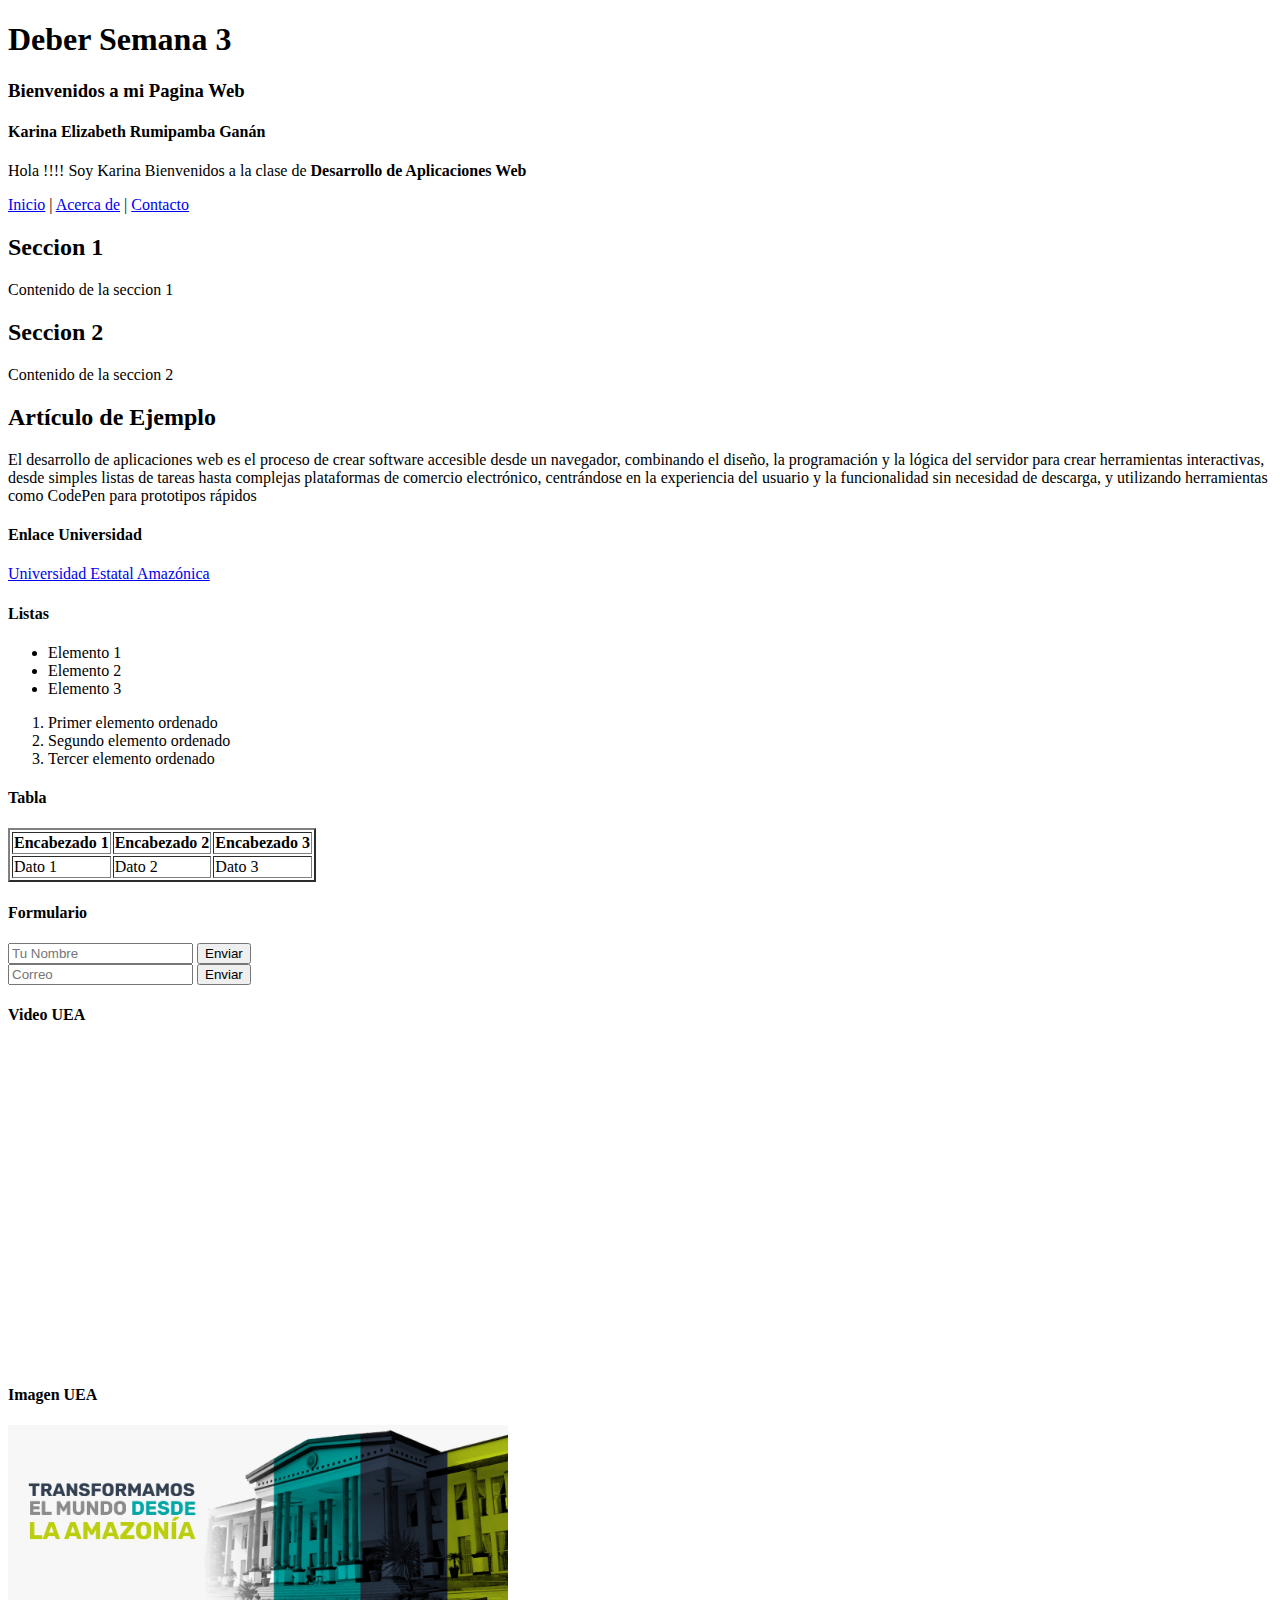
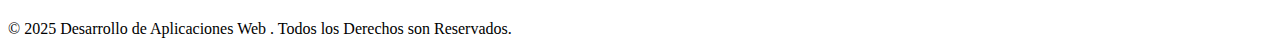
<file: index.html>
<!DOCTYPE html>
<html lang="en">
<head>
    <meta charset="UTF-8">
    <meta name="viewport" content="width=device-width, initial-scale=1.0">
    <title>Deber Semana 3</title>
</head>

<body>
        <h1>Deber Semana 3</h1>
    <h3>Bienvenidos a mi Pagina Web</h3>
    <h4>Karina Elizabeth Rumipamba Ganán</h4>

    <p>Hola !!!! Soy Karina Bienvenidos a la clase de <strong>Desarrollo de Aplicaciones Web</strong> </p>

    <nav>
    <a href="index.html">Inicio</a> |
    <a href="about.html">Acerca de</a> |
    <a href="contact.html">Contacto</a>
    </nav>

    <main>
        <section>
            <h2>Seccion 1</h2>
            <p>Contenido de la seccion 1</p>
        </section>
        <section>
            <h2>Seccion 2</h2>
            <p>Contenido de la seccion 2</p>
        </section>
    </main>

    <article>
        <h2>Artículo de Ejemplo</h2>
        <p>El desarrollo de aplicaciones web es el proceso de crear software accesible desde un navegador, combinando el diseño, la programación y la lógica del servidor para crear herramientas interactivas, desde simples listas de tareas hasta complejas plataformas de comercio electrónico, centrándose en la experiencia del usuario y la funcionalidad sin necesidad de descarga, y utilizando herramientas como CodePen para prototipos rápidos</p>
    </article>

    <h4>Enlace Universidad</h4>
    <a href="https://www.uea.edu.ec/web/v2/">Universidad Estatal Amazónica</a>

    <h4>Listas</h4>
    <ul>
        <li>Elemento 1 </li>
        <li>Elemento 2 </li>
        <li>Elemento 3 </li>
    </ul>

    <ol>
        <li>Primer elemento ordenado</li>
        <li>Segundo elemento ordenado</li>
        <li>Tercer elemento ordenado</li>
    </ol>

    <h4>Tabla</h4>
    <table border="2">
        <tr>
            <th>Encabezado 1</th>
            <th>Encabezado 2 </th>
            <th>Encabezado 3</th>
        </tr>
        <tr>
            <td>Dato 1</td>
            <td>Dato 2</td>
            <td>Dato 3</td>
        </tr>

    </table>

    <h4>Formulario</h4>

    <form action="/enviar"method="POST">
        <input type="text"name="Nombre" placeholder="Tu Nombre">
        <button type="submit">Enviar</button>
   
    </form>

        <form action="/enviar"method="POST">
        <input type="text"name="Correo" placeholder="Correo">
        <button type="submit">Enviar</button>

    </form>


    <h4>Video UEA</h4>

    <iframe width="560" height="315" src="https://www.youtube.com/embed/ynMZe0ppfuE?si=lOk9e1L5T4Hpp2SK" title="YouTube video player" frameborder="0" allow="accelerometer; autoplay; clipboard-write; encrypted-media; gyroscope; picture-in-picture; web-share" referrerpolicy="strict-origin-when-cross-origin" allowfullscreen></iframe>

    <h4>Imagen UEA</h4>
    <img width="500" src="SEMANA 3/img/uea.jpg" alt="">


</body>
<footer>
    <p>&copy; 2025 Desarrollo de Aplicaciones Web . Todos los Derechos son Reservados.</p>
    
</footer>

</html>
</file>
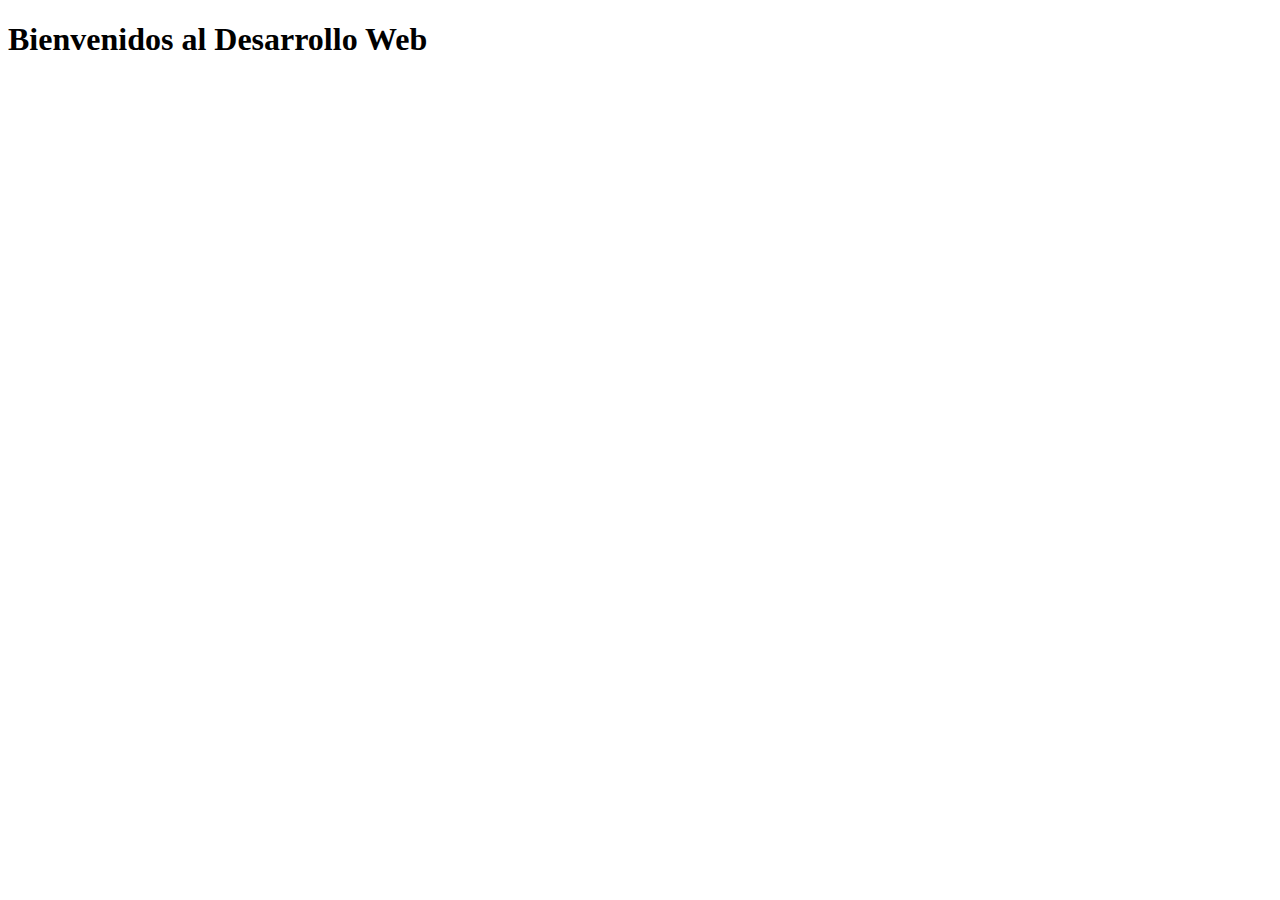
<file: SEMANA 2/index.html>
<!DOCTYPE html> 
<html lang="es"> 
    <head> 
    <meta charset="UTF-8"> 
        <title>Página de Prueba</title> 
    </head> 
    <body> 
        <h1>Bienvenidos al Desarrollo Web</h1>
    </body> 
</html>
</file>
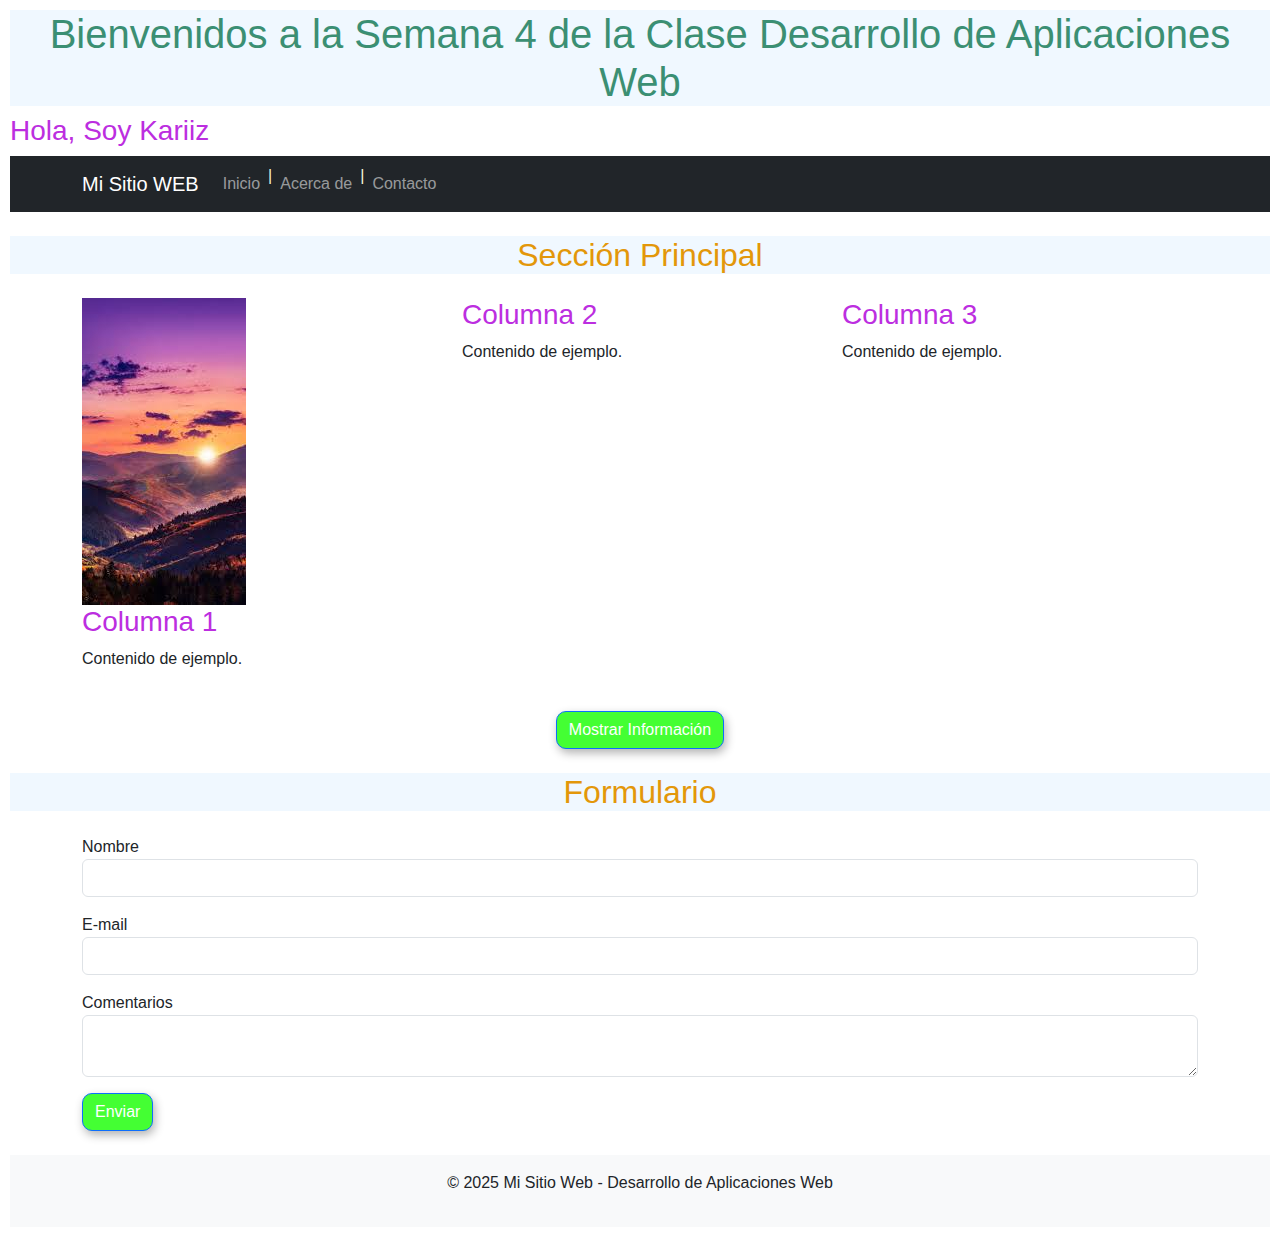
<file: SEMANA 4/index.html>
<!DOCTYPE html>
<html lang="en">
<head>
    <link href="https://cdn.jsdelivr.net/npm/bootstrap@5.1.3/dist/css/bootstrap.min.css" rel="stylesheet">
    <meta charset="UTF-8">
    <meta name="viewport" content="width=device-width, initial-scale=1.0">
    <title>DEBER SEMANA 4</title>
    <link rel="stylesheet" href="style/style.css">
</head>
<body>
    <h1>Bienvenidos a la Semana 4 de la Clase Desarrollo de Aplicaciones Web </h1>
    <h3>Hola, Soy Kariiz</h3>

    <nav class="navbar navbar-expand-md navbar-dark bg-dark">
        <div class="container">
            <a class="navbar-brand" href="#">Mi Sitio WEB</a>

            <button class="navbar-toggler" type="button" data-bs-toggle="collapse" data-bs-target="#menu">
                <span class="navbar-toggler-icon"></span>
            </button>

            <div class="collapse navbar-collapse" id="menu">
                <ul class="navbar-nav">
                    <li class="nav-item"><a class="nav-link" href="index.html">Inicio</a></li> |
                    <li class="nav-item"><a class="nav-link" href="about.html">Acerca de</a></li> |
                    <li class="nav-item"><a class="nav-link" href="contact.html">Contacto</a></li>
                </ul>
            </div>
        </div>
    </nav>

    <h2 class="text-center mt-4">Sección Principal</h2>

    <section class="container mt-4">
        <div class="row">

            <div class="col-md-4">
                <img src="img/paisaje.jpg" class="img-fluid" alt="Imagen">
                <h3>Columna 1</h3>
                <p>Contenido de ejemplo.</p>
            </div>

            <div class="col-md-4">
                <h3>Columna 2</h3>
                <p>Contenido de ejemplo.</p>
            </div>

            <div class="col-md-4">
                <h3>Columna 3</h3>
                <p>Contenido de ejemplo.</p>
            </div>

        </div>
    </section>

    <section class="container text-center my-4">
        <button class="btn btn-primary" data-bs-toggle="collapse" data-bs-target="#info">
            Mostrar Información
        </button>

        <div id="info" class="collapse mt-3">
            <p>Este contenido se muestra y se oculta usando Bootstrap.</p>
        </div>
    </section>


     <h2 class="text-center">Formulario</h2>

    <section class="container my-4">
        <form>
            <div class="mb-3">
                <label>Nombre</label>
                <input type="text" class="form-control">
            </div>

            <div class="mb-3">
                <label>E-mail</label>
                <input type="email" class="form-control">
            </div>

            <div class="mb-3">
                <label>Comentarios</label>
                <textarea class="form-control"></textarea>
            </div>

            <button class="btn btn-primary">Enviar</button>
        </form>
    </section>


    <footer class="bg-light p-3 d-flex justify-content-center">
        <p>© 2025 Mi Sitio Web - Desarrollo de Aplicaciones Web</p>
    </footer>

    <script src="https://cdn.jsdelivr.net/npm/bootstrap@5.1.3/dist/js/bootstrap.bundle.min.js"></script>


</body>
</html>
</file>
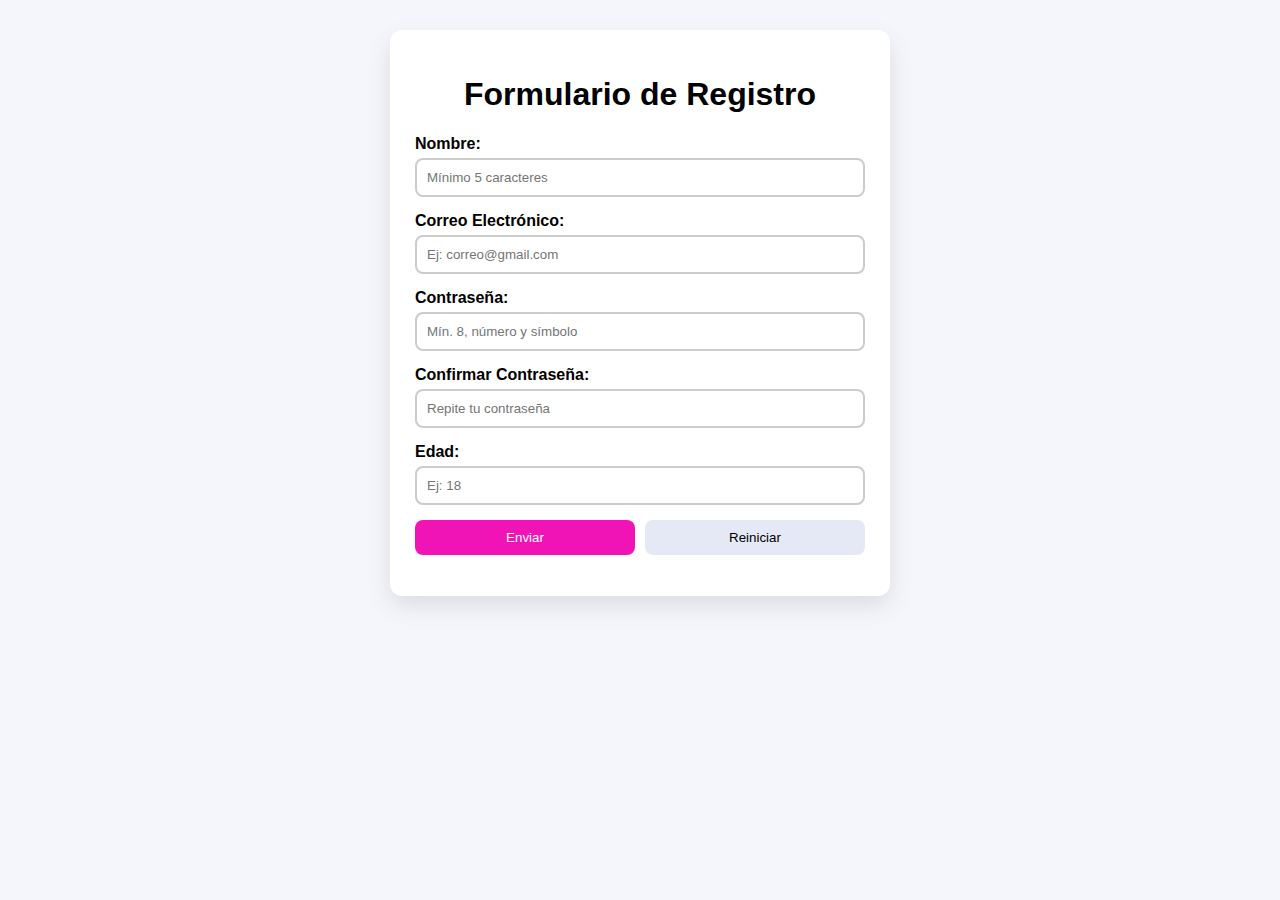
<file: SEMANA 6/index.html>
<!DOCTYPE html>
<html lang="es">
<head>
  <meta charset="UTF-8" />
  <meta name="viewport" content="width=device-width, initial-scale=1.0" />
  <title>Formulario con Validaciones Dinámicas</title>
  <link rel="stylesheet" href="style.css" />
</head>
<body>

  <main class="container">
    <h1>Formulario de Registro</h1>

    <form id="registroForm" novalidate>

      <!-- Nombre -->
      <div class="campo">
        <label for="nombre">Nombre:</label>
        <input type="text" id="nombre" placeholder="Mínimo 5 caracteres">
        <small class="error" id="nombreError"></small>
      </div>

      <!-- Correo -->
      <div class="campo">
        <label for="email">Correo Electrónico:</label>
        <input type="text" id="email" placeholder="Ej: correo@gmail.com">
        <small class="error" id="emailError"></small>
      </div>

      <!-- Contraseña -->
      <div class="campo">
        <label for="password">Contraseña:</label>
        <input type="password" id="password" placeholder="Mín. 8, número y símbolo">
        <small class="error" id="passwordError"></small>
      </div>

      <!-- Confirmación -->
      <div class="campo">
        <label for="confirmPassword">Confirmar Contraseña:</label>
        <input type="password" id="confirmPassword" placeholder="Repite tu contraseña">
        <small class="error" id="confirmPasswordError"></small>
      </div>

      <!-- Edad -->
      <div class="campo">
        <label for="edad">Edad:</label>
        <input type="number" id="edad" placeholder="Ej: 18">
        <small class="error" id="edadError"></small>
      </div>

      <!-- Botones -->
      <div class="actions">
        <button type="submit" id="btnEnviar" disabled>Enviar</button>
        <button type="reset" class="secondary">Reiniciar</button>
      </div>

      <!-- Mensaje final -->
      <p class="msg" id="msgFinal"></p>

    </form>
  </main>

  <script src="script.js"></script>
</body>
</html>
</file>
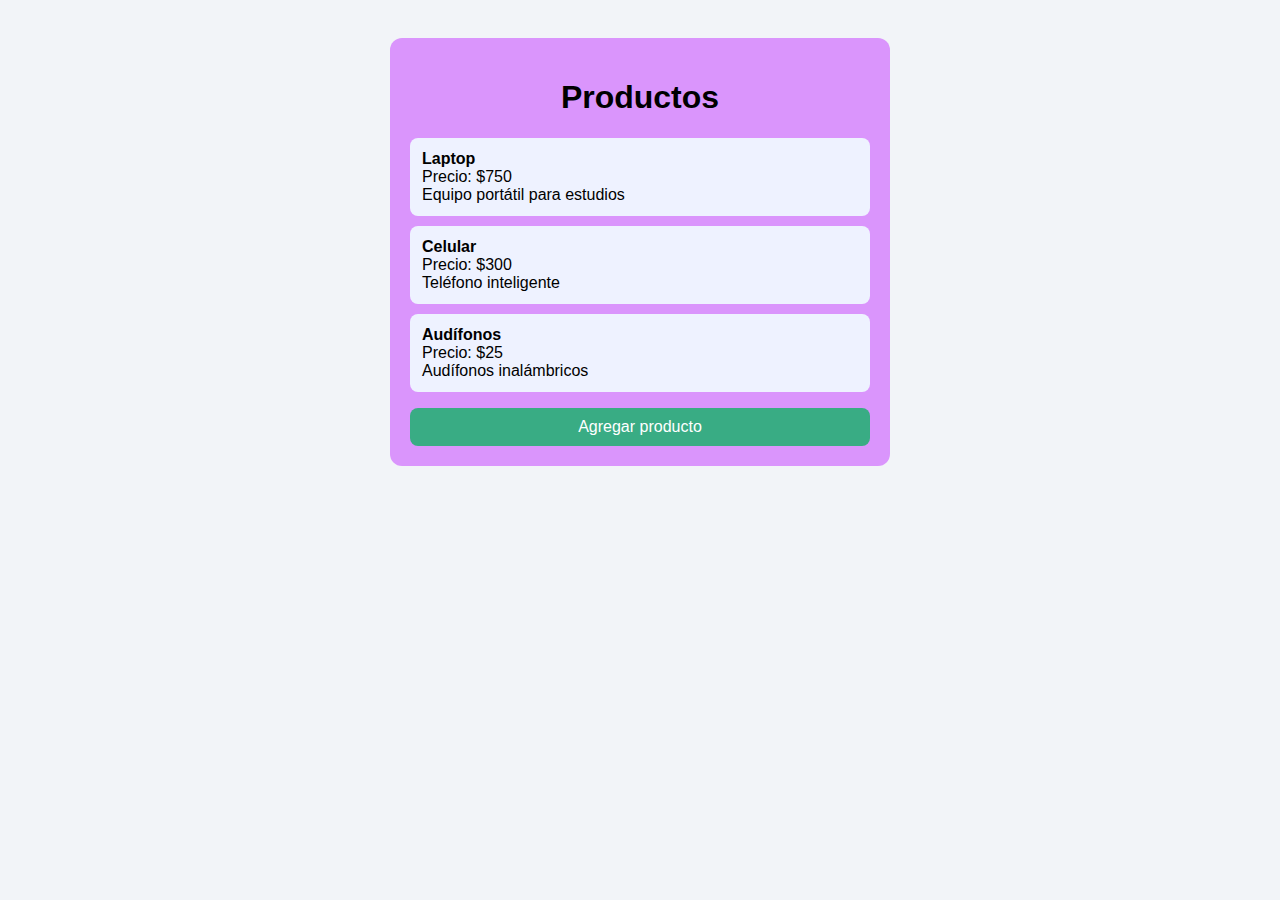
<file: SEMANA 7/index.html>
<!DOCTYPE html>
<html lang="es">
<head>
  <meta charset="UTF-8">
  <title>Lista Dinámica de Productos</title>
  <link rel="stylesheet" href="style.css">
</head>
<body>

  <main class="container">
    <h1>Productos</h1>

    <!-- Lista dinámica -->
    <ul id="listaProductos"></ul>

    <!-- Botón agregar -->
    <button id="btnAgregar">Agregar producto</button>
  </main>

  <script src="script.js"></script>
</body>
</html>
</file>
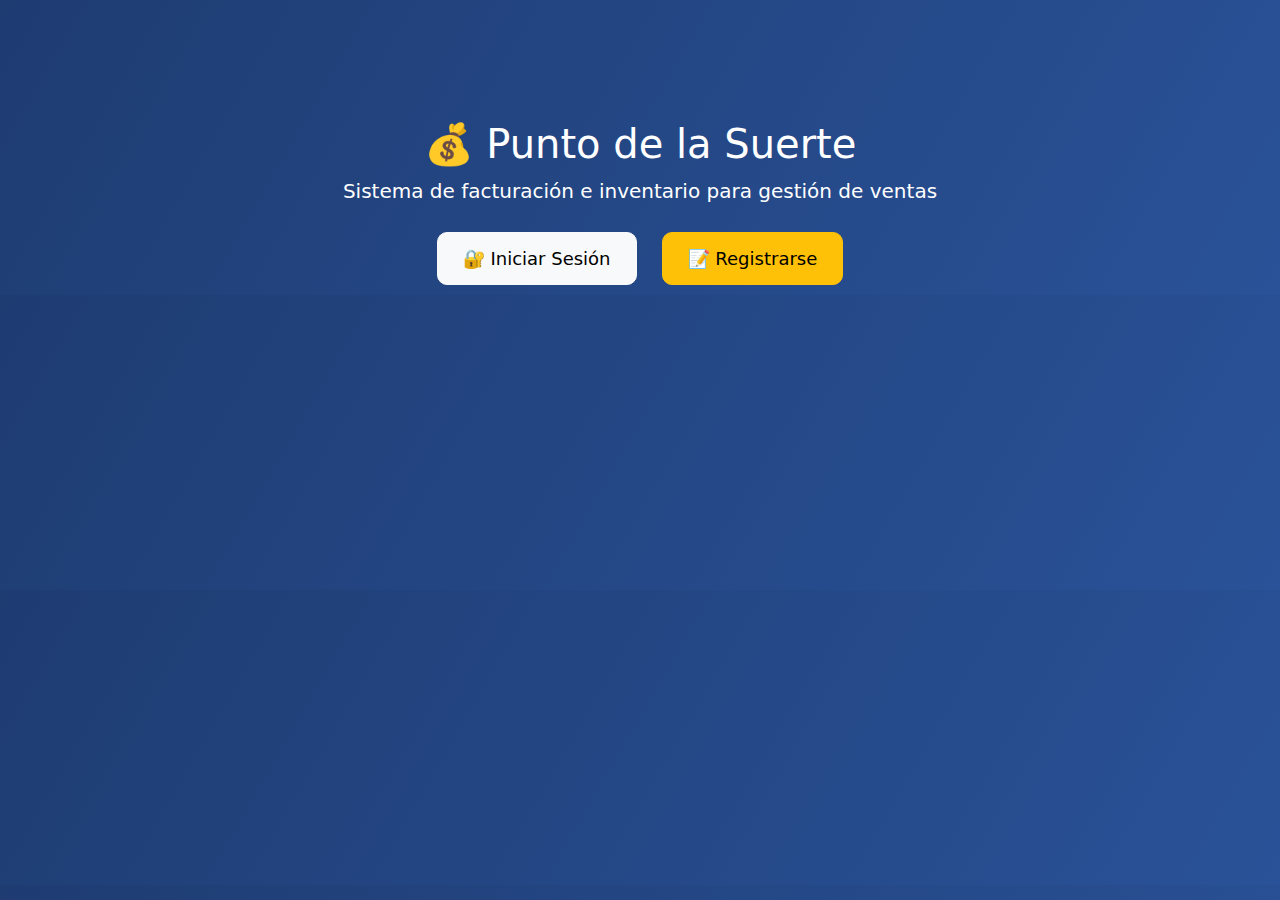
<file: proyecto_punto_suerte/templates/index.html>
<!DOCTYPE html>
<html lang="es">
<head>
    <meta charset="UTF-8">
    <title>Punto de la Suerte</title>

    <link href="https://cdn.jsdelivr.net/npm/bootstrap@5.3.0/dist/css/bootstrap.min.css" rel="stylesheet">

    <style>
        body {
            background: linear-gradient(120deg, #1e3c72, #2a5298);
            color: white;
            text-align: center;
            padding-top: 120px;
        }

        .btn-custom {
            padding: 12px 25px;
            margin: 10px;
            font-size: 18px;
            border-radius: 10px;
        }
    </style>
</head>

<body>

<h1>💰 Punto de la Suerte</h1>

<p class="lead">
    Sistema de facturación e inventario para gestión de ventas
</p>

<div>
    <a href="/login" class="btn btn-light btn-custom">🔐 Iniciar Sesión</a>
    <a href="/registro" class="btn btn-warning btn-custom">📝 Registrarse</a>
</div>

</body>
</html>
</file>
<file: SEMANA 4/style/style.css>
body {
    margin: 10px;
    font-family: Arial, Helvetica, sans-serif;
}

h1 {
    color:rgb(59, 143, 115);
    text-align: center;
    font-family: Arial, "Helvetica Neue", Helvetica, sans-serif;
    background-color: aliceblue;
}

h2{
    color: #e3970a;
    text-align: center;
    font-family: Arial, Helvetica, sans-serif;
    background-color: aliceblue;
}

h3{
    color: hsl(288, 74%, 53%);
    font-family: 'Franklin Gothic Medium', 'Arial Narrow', Arial, sans-serif;

}

nav{
    background-color: rgb(224, 227, 37);
    overflow: hidden;
    color: beige;
}

h1 {
    color: rgb(59, 143, 115);
    text-align: center;
    font-family: Arial, Helvetica, sans-serif;
    background-color: aliceblue;
}


nav {
    background-color: rgb(224, 227, 37);
    padding: 10px;
    text-align: center;
}


.btn-primary {
    background-color: #44ff33;
    border-radius: 10px;              
    box-shadow: 2px 4px 10px rgba(0,0,0,0.3); 
    transition: 0.3s;                 
}


.btn-primary:hover {
    transform: scale(1.1);            
}


img {
    transition: 0.3s;
}

img:hover {
    transform: scale(1.05);
}


@media (max-width: 600px) {
    body {
        background-color: lightgray;
    }

    h1 {
        font-size: 20px;
    }
}
</file>
<file: SEMANA 6/style.css>
* {
  box-sizing: border-box;
  font-family: Arial, sans-serif;
}

body {
  background: #f4f6fb;
  margin: 0;
  padding: 30px;
}

.container {
  max-width: 500px;
  background: white;
  margin: auto;
  padding: 25px;
  border-radius: 12px;
  box-shadow: 0 10px 25px rgba(0,0,0,0.1);
}

h1 {
  text-align: center;
}

.campo {
  margin-bottom: 15px;
}

label {
  display: block;
  font-weight: bold;
  margin-bottom: 5px;
}

input {
  width: 100%;
  padding: 10px;
  border-radius: 8px;
  border: 2px solid #ccc;
  outline: none;
}

input:focus {
  border-color: #467aff;
}

input.valid {
  border-color: rgb(54, 225, 7);
}

input.invalido {
  border-color: rgb(225, 0, 255);
}

small.error {
  color: red;
  font-size: 13px;
}

.actions {
  display: flex;
  gap: 10px;
  margin-top: 15px;
}

button {
  flex: 1;
  padding: 10px;
  border: none;
  border-radius: 8px;
  cursor: pointer;
}

#btnEnviar {
  background: #f013b5;
  color: white;
}

button.secondary {
  background: #e5e9f5;
}

button:disabled {
  background: #a8baf0;
  cursor: not-allowed;
}

.msg {
  margin-top: 15px;
  font-weight: bold;
  color: rgb(236, 130, 8);
  text-align: center;
}
</file>
<file: SEMANA 7/style.css>
* {
  box-sizing: border-box;
  font-family: Arial, sans-serif;
}

body {
  background: #f2f4f8;
  padding: 30px;
}

.container {
  max-width: 500px;
  margin: auto;
  background: rgb(218, 149, 252);
  padding: 20px;
  border-radius: 12px;
}

h1 {
  text-align: center;
}

ul {
  list-style: none;
  padding: 0;
}

li {
  background: #eef2ff;
  margin-bottom: 10px;
  padding: 12px;
  border-radius: 8px;
}

button {
  width: 100%;
  padding: 10px;
  border: none;
  border-radius: 8px;
  background: #39ac84;
  color: white;
  font-size: 16px;
  cursor: pointer;
}

button:hover {
  background: #8adc4b;
}
</file>
